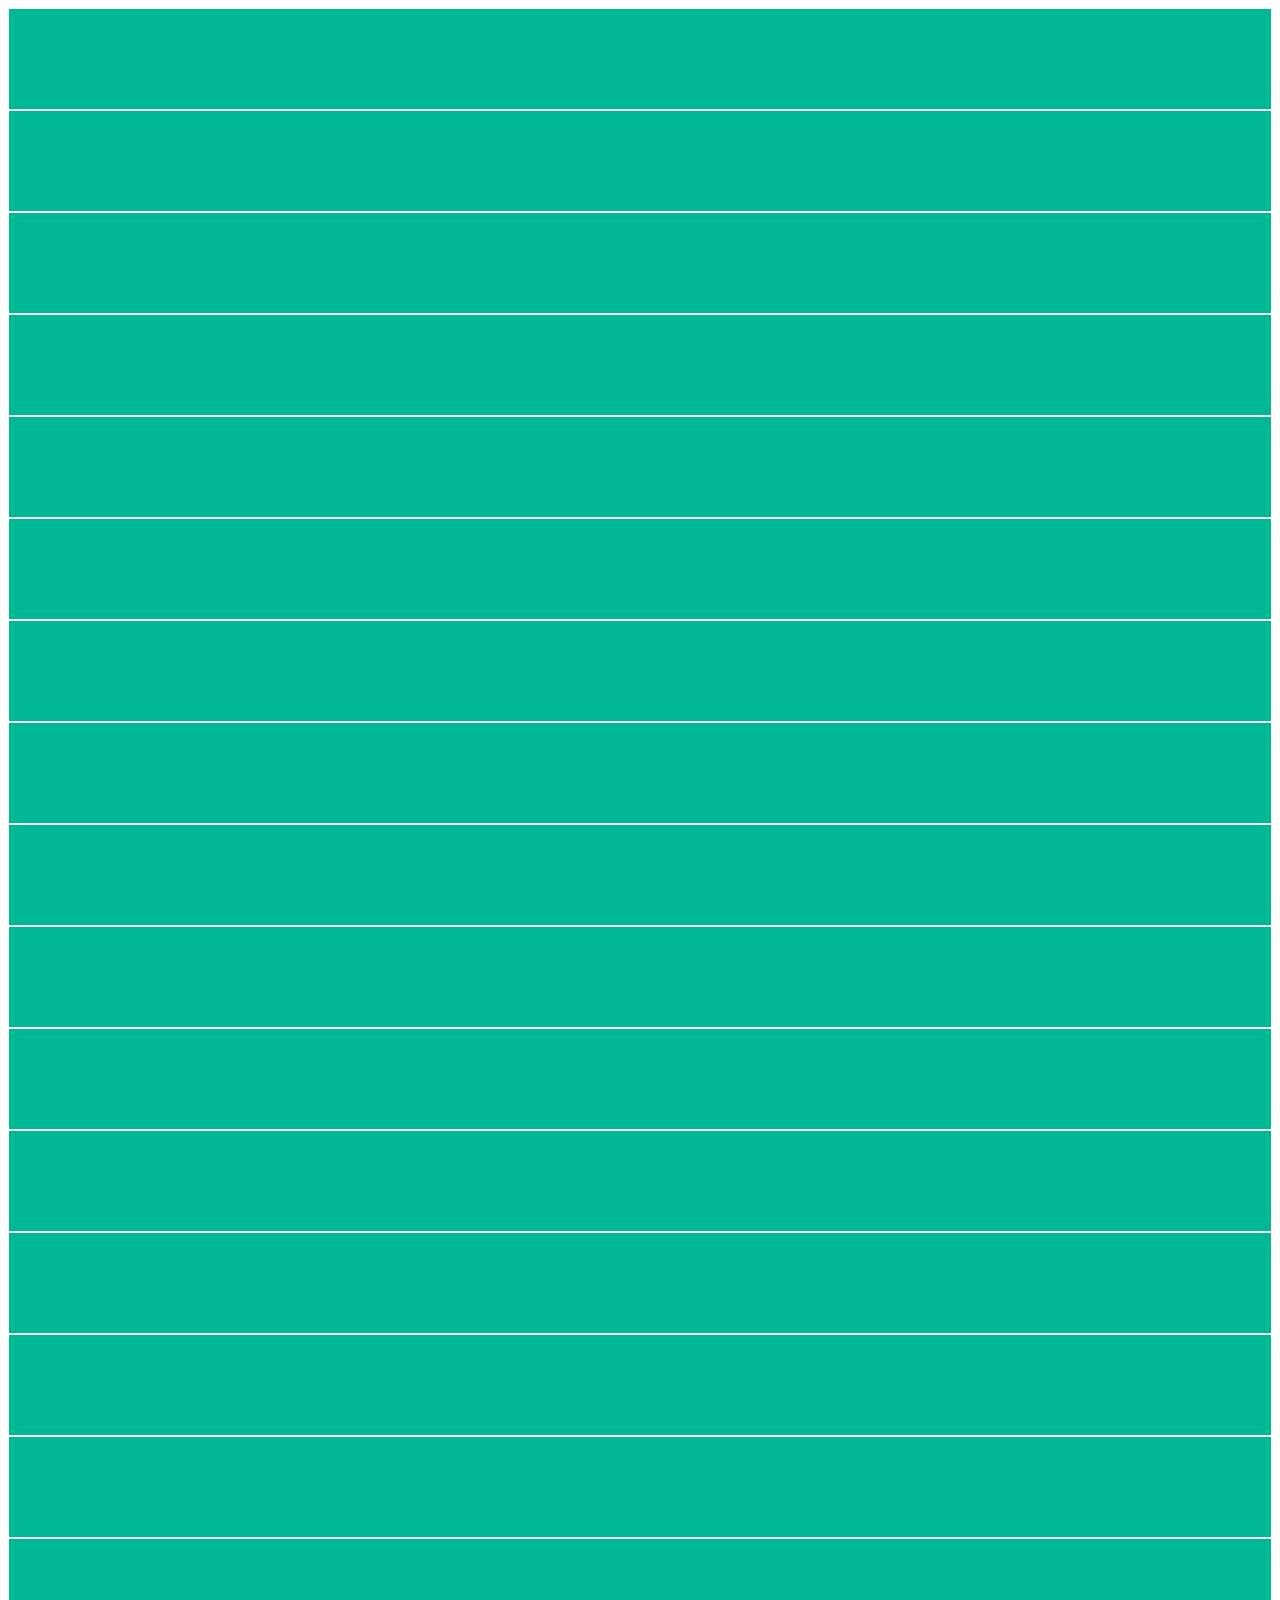
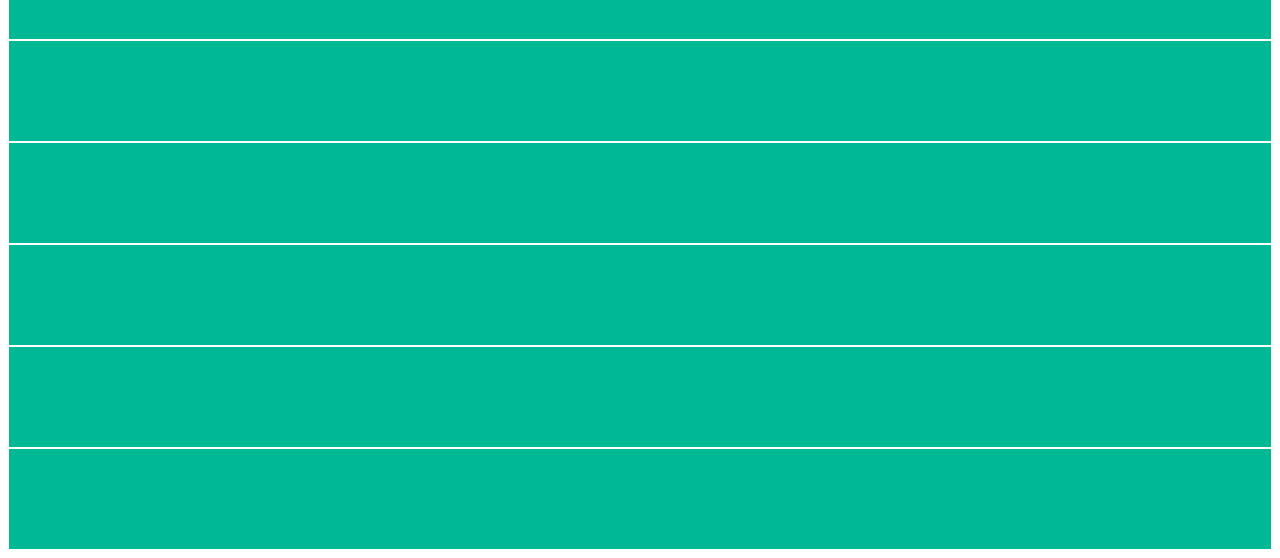
<file: reto1.html>
<!doctype html>
<html lang="en">
  <head>
    <!-- Required meta tags -->
    <meta charset="utf-8">
    <meta name="viewport" content="width=device-width, initial-scale=1, shrink-to-fit=no">

    <!-- Bootstrap CSS -->
    <link rel="stylesheet" href="https://stackpath.bootstrapcdn.com/bootstrap/4.1.3/css/bootstrap.min.css" integrity="sha384-MCw98/SFnGE8fJT3GXwEOngsV7Zt27NXFoaoApmYm81iuXoPkFOJwJ8ERdknLPMO" crossorigin="anonymous">
    <style>
      .col {
        background: #00b894;
        height: 100px;
        border: 1px solid white;
      }
    </style>
    <title>Reto 1</title>
  </head>
  <body>
    <div class="container mt-3">
      <div class="row">
        <div class="col">
        </div>
        <div class="col">
        </div>
        <div class="col">
        </div>
      </div>
      <div class="row">
        <div class="col">
        </div>
        <div class="col">
        </div>
        <div class="col">
        </div>
        <div class="col">
        </div>
        <div class="col">
        </div>
        <div class="col">
        </div>
        <div class="col">
        </div>
        <div class="col">
        </div>
        <div class="col">
        </div>
        <div class="col">
        </div>
      </div>
      <div class="row">
        <div class="col">
        </div>
        <div class="col">
        </div>
      </div>
      <div class="row">
        <div class="col">
        </div>
        <div class="col">
        </div>
        <div class="col">
        </div>
        <div class="col">
        </div>
        <div class="col">
        </div>
      </div>
      <div class="row">
        <div class="col">
        </div>
      </div>
    </div>

    <!-- Optional JavaScript -->
    <!-- jQuery first, then Popper.js, then Bootstrap JS -->
    <script src="https://code.jquery.com/jquery-3.3.1.slim.min.js" integrity="sha384-q8i/X+965DzO0rT7abK41JStQIAqVgRVzpbzo5smXKp4YfRvH+8abtTE1Pi6jizo" crossorigin="anonymous"></script>
    <script src="https://cdnjs.cloudflare.com/ajax/libs/popper.js/1.14.3/umd/popper.min.js" integrity="sha384-ZMP7rVo3mIykV+2+9J3UJ46jBk0WLaUAdn689aCwoqbBJiSnjAK/l8WvCWPIPm49" crossorigin="anonymous"></script>
    <script src="https://stackpath.bootstrapcdn.com/bootstrap/4.1.3/js/bootstrap.min.js" integrity="sha384-ChfqqxuZUCnJSK3+MXmPNIyE6ZbWh2IMqE241rYiqJxyMiZ6OW/JmZQ5stwEULTy" crossorigin="anonymous"></script>
  </body>
</html>
</file>
